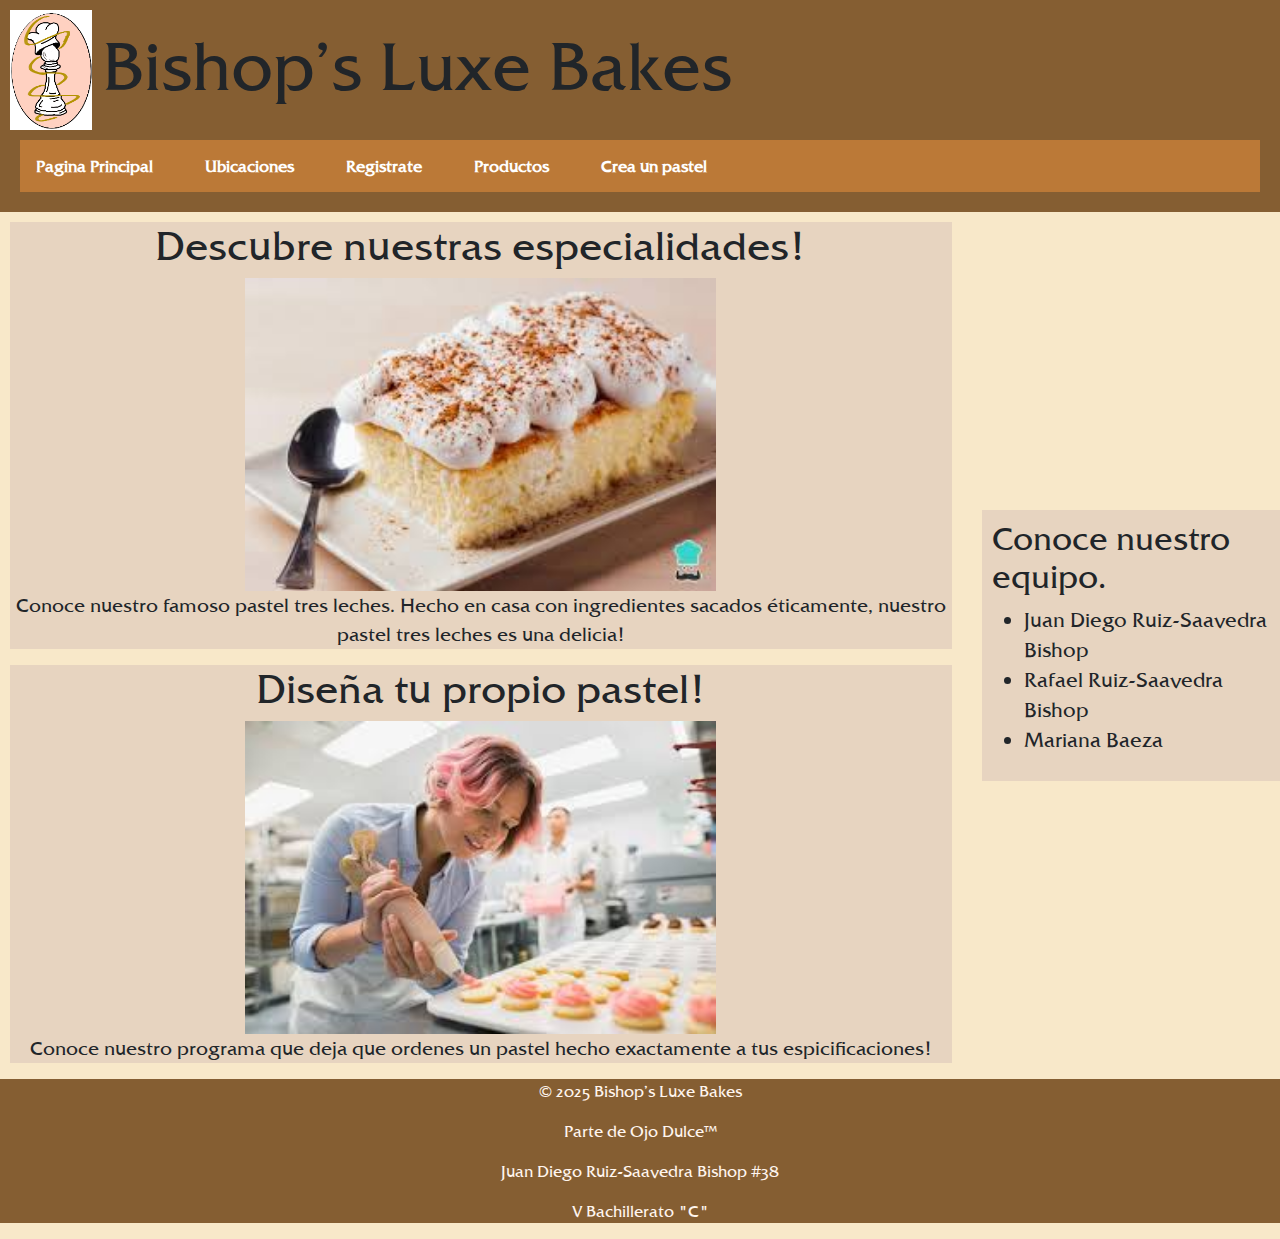
<file: index.html>
<!DOCTYPE html>
<html lang="en">
<head>
    <meta charset="UTF-8">
    <meta name="viewport" content="width=device-width, initial-scale=1.0">
    <title>Bishop’s Luxe Bakes</title>
    <link href="https://cdn.jsdelivr.net/npm/bootstrap@5.3.3/dist/css/bootstrap.min.css" rel="stylesheet" integrity="sha384-QWTKZyjpPEjISv5WaRU9OFeRpok6YctnYmDr5pNlyT2bRjXh0JMhjY6hW+ALEwIH" crossorigin="anonymous">
    <link rel="stylesheet" href="style.css">
</head>
<body>
    <div class="topmenu">
        <header>
            <div style="display: flex; align-items: center;">
                <a href="index.html">                <img src="logo.png" alt="Bishop’s Luxe  Bakes" style="height: 120px; margin-right: 10px;">
                </a>
                <h1 style="font-size: 67px;">Bishop’s Luxe Bakes</h1>
            </div>
            <nav class="topmenu">
                <ul style="background-color: rgb(187, 121, 55);">
                    <li><a href="index.html">Pagina Principal</a></li>
                    <li><a href="ubicaciones.html">Ubicaciones</a></li>
                    <li><a href="rewards.html">Registrate</a></li>
                    <li><a href="products.html">Productos</a></li>
                    <li><a href="create.html">Crea un pastel</a></li>
                </ul>
            </nav>
        </header>
    </div>
  
    <div style="display: flex; justify-content: center; align-items: flex-start; gap: 20px;">
        <section>
            <article style="text-align: center;margin: 10px; background-color: rgb(231, 212, 192);"> 
                <h1>Descubre nuestras especialidades!</h1>
                <a href="products.html"><img src="product1.jpg" alt="Bishop’s Luxe Bakes" style="width: 50%; max-width: 1200px; height: auto;"> </a>
                <p style="font-size: 1.2em;">Conoce nuestro famoso pastel tres leches. Hecho en casa con ingredientes sacados éticamente, nuestro pastel tres leches es una delicia!</p>
            </article>
            <article style="text-align: center;margin: 10px; background-color: rgb(231, 212, 192);"> 
                <h1>Diseña tu propio pastel!</h1>
                <a href="create.html"><img src="program.jpg" alt="Bishop’s Luxe Bakes" style="width: 50%; max-width: 1200px; height: auto;"> </a>
                <p style="font-size: 1.2em;">Conoce nuestro programa que deja que ordenes un pastel hecho exactamente a tus espicificaciones! </p>
            </article>
        </section>
        <aside style="background-color: rgb(231, 212, 192); padding: 10px; margin: auto;">
            <h2>Conoce nuestro equipo.</h2>
            <ul style="font-size: 20px;">
                <li>Juan Diego Ruiz-Saavedra Bishop</li>
                <li>Rafael Ruiz-Saavedra Bishop</li>
                <li>Mariana Baeza</li>

            </ul>
        </aside>
    </div></aside>
    <footer style="text-align: center; background-color: rgb(133, 94, 50); color: seashell;">
        <p>© 2025 Bishop’s Luxe Bakes</p>
        <p>Parte de Ojo Dulce™</p>
        <p>Juan Diego Ruiz-Saavedra Bishop #38</p>
        <p>V Bachillerato "C"</p>
    </footer>
</body>
</html>
</file>
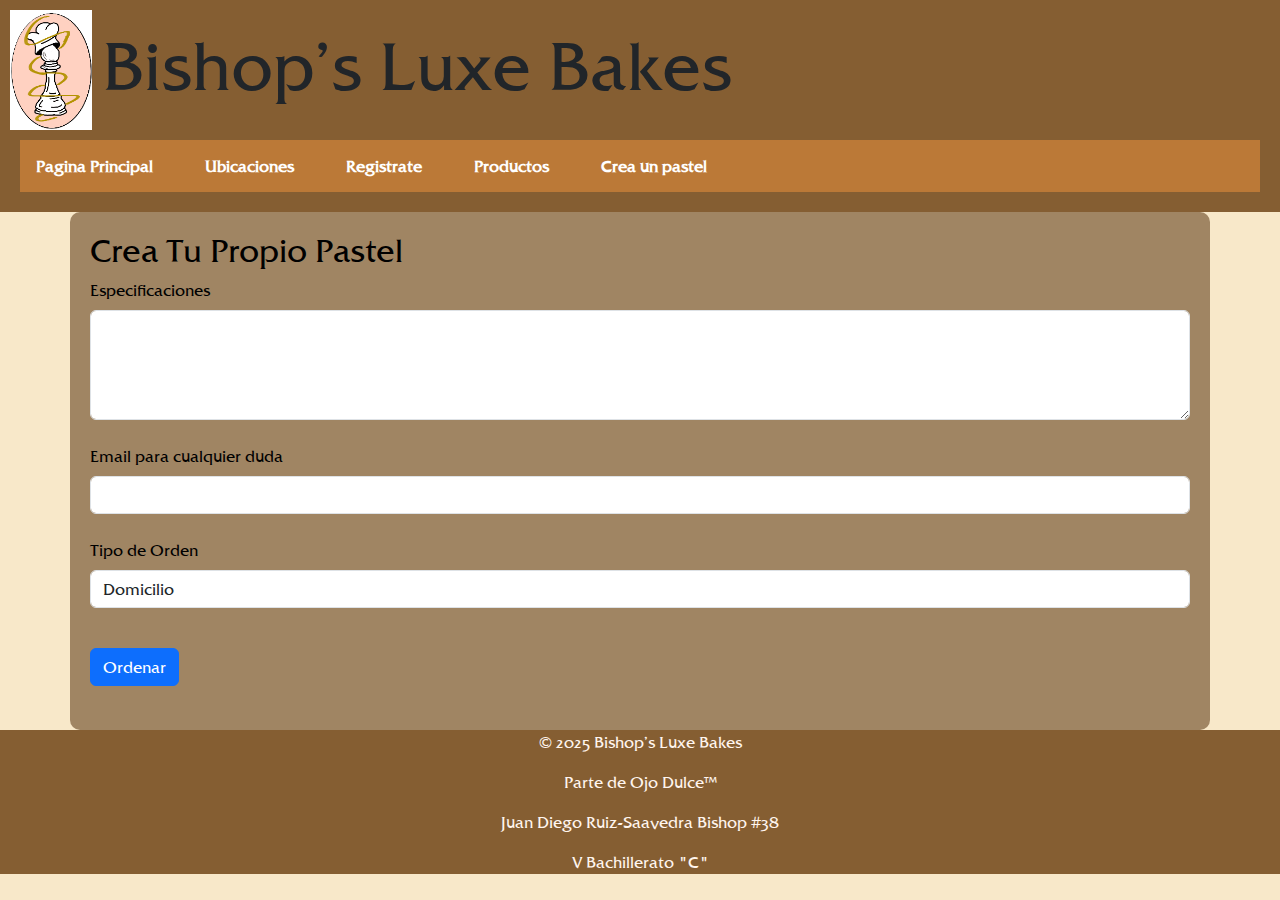
<file: create.html>
<!DOCTYPE html>
<html lang="en">
<head>
    <meta charset="UTF-8">
    <meta name="viewport" content="width=device-width, initial-scale=1.0">
    <title>Bishop’s Luxe Bakes</title>
    <link href="https://cdn.jsdelivr.net/npm/bootstrap@5.3.3/dist/css/bootstrap.min.css" rel="stylesheet" integrity="sha384-QWTKZyjpPEjISv5WaRU9OFeRpok6YctnYmDr5pNlyT2bRjXh0JMhjY6hW+ALEwIH" crossorigin="anonymous">
    <link rel="stylesheet" href="style.css">
</head>
<body>
    <div class="topmenu">
        <header>
            <div style="display: flex; align-items: center;">
                <a href="index.html">                <img src="logo.png" alt="Bishop’s Luxe  Bakes" style="height: 120px; margin-right: 10px;">
                </a>
                <h1 style="font-size: 67px;">Bishop’s Luxe Bakes</h1>
            </div>
            <nav class="topmenu">
                <ul style="background-color: rgb(187, 121, 55);">
                    <li><a href="index.html">Pagina Principal</a></li>
                    <li><a href="ubicaciones.html">Ubicaciones</a></li>
                    <li><a href="rewards.html">Registrate</a></li>
                    <li><a href="products.html">Productos</a></li>
                    <li><a href="create.html">Crea un pastel</a></li>
                </ul>
            </nav>
        </header>
    </div>
    
    <div class="container" style="background-color:rgba(109, 75, 41, 0.637); background-size: cover; padding: 20px; border-radius: 10px; color: rgb(0, 0, 0);">
        <h2>Crea Tu Propio Pastel</h2>
        <form action="rewards.php" method="POST">
            <div class="mb-3">
                <label for="name" class="form-label">Especificaciones</label>
                <textarea class="form-control" id="specifications" name="specifications" rows="4" required></textarea>
             <br>
                <label for="email" class="form-label">Email para cualquier duda</label>
                <input type="email" class="form-control" id="email" name="email" required>
             <br>
            <label for="orderType" class="form-label">Tipo de Orden</label>
            <select class="form-control" id="orderType" name="orderType" required>
                <option value="takeout">Domicilio</option>
                <option value="pickup">Recoger en tienda</option>
            </select>
            <br>
            </div>
            <button type="submit" class="btn btn-primary">Ordenar</button>
        </form>
        <br>
    </div>
        
    <footer style="text-align: center; background-color: rgb(133, 94, 50); color: seashell;">
        <p>© 2025 Bishop’s Luxe Bakes</p>
        <p>Parte de Ojo Dulce™</p>
        <p>Juan Diego Ruiz-Saavedra Bishop #38</p>
        <p>V Bachillerato "C"</p>
    </footer>
    </body>
    </html>
</file>
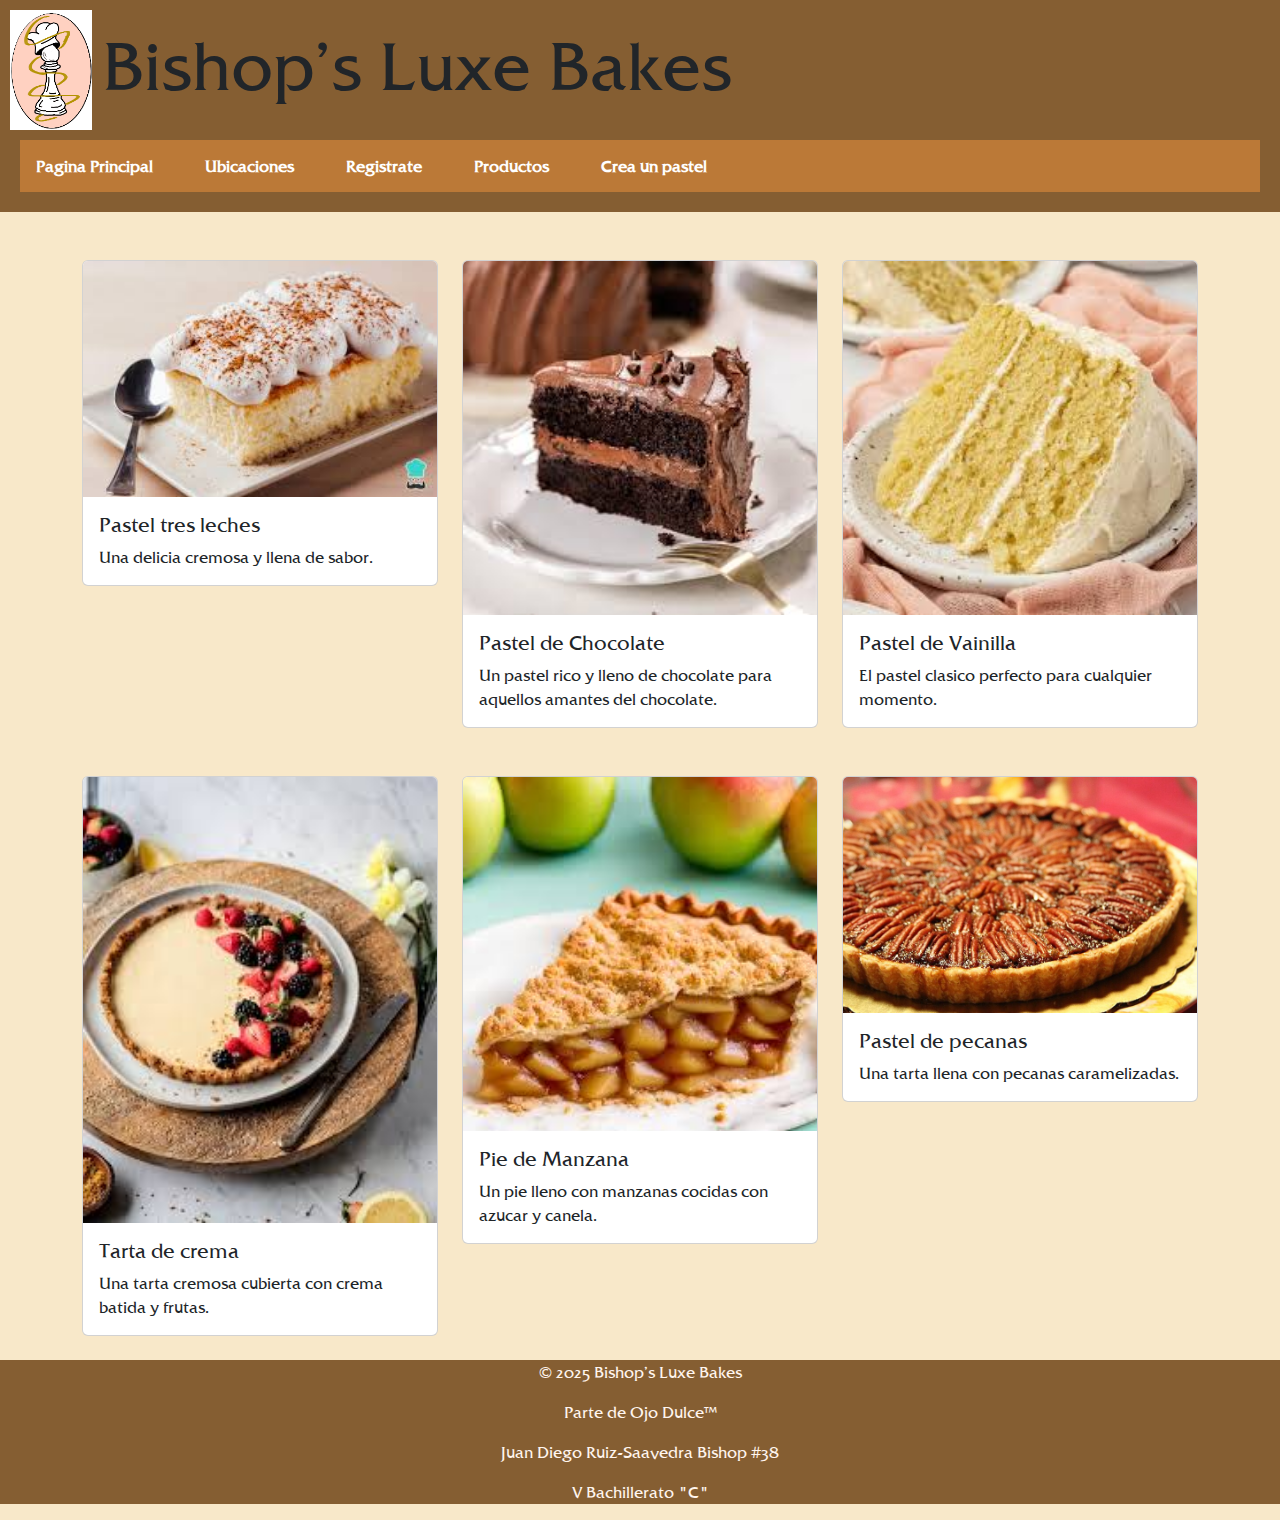
<file: products.html>
<!DOCTYPE html>
<html lang="en">
<head>
    <meta charset="UTF-8">
    <meta name="viewport" content="width=device-width, initial-scale=1.0">
    <title>Bishop’s Luxe Bakes</title>
    <link href="https://cdn.jsdelivr.net/npm/bootstrap@5.3.3/dist/css/bootstrap.min.css" rel="stylesheet" integrity="sha384-QWTKZyjpPEjISv5WaRU9OFeRpok6YctnYmDr5pNlyT2bRjXh0JMhjY6hW+ALEwIH" crossorigin="anonymous">
    <link rel="stylesheet" href="style.css">
</head>
<body>
    <div class="topmenu">
        <header>
            <div style="display: flex; align-items: center;">
                <a href="index.html">                <img src="logo.png" alt="Bishop’s Luxe  Bakes" style="height: 120px; margin-right: 10px;">
                </a>
                <h1 style="font-size: 67px;">Bishop’s Luxe Bakes</h1>
            </div>
            <nav class="topmenu">
                <ul style="background-color: rgb(187, 121, 55);">
                    <li><a href="index.html">Pagina Principal</a></li>
                    <li><a href="ubicaciones.html">Ubicaciones</a></li>
                    <li><a href="rewards.html">Registrate</a></li>
                    <li><a href="products.html">Productos</a></li>
                    <li><a href="create.html">Crea un pastel</a></li>
                </ul>
            </nav>
        </header>
    </div>
    <div class="container mt-5">
        <div class="row">
            <div class="col-md-4">
                <div class="card">
                    <img src="product1.jpg" class="card-img-top" alt="Pastel tres leches">
                    <div class="card-body">
                        <h5 class="card-title">Pastel tres leches</h5>
                        <p class="card-text">Una delicia cremosa y llena de sabor.</p>
                    </div>
                </div>
            </div>
            <div class="col-md-4">
                <div class="card">
                    <img src="product2.jpg" class="card-img-top" alt="Pastel de Chocolate">
                    <div class="card-body">
                        <h5 class="card-title">Pastel de Chocolate</h5>
                        <p class="card-text">Un pastel rico y lleno de chocolate para aquellos amantes del chocolate.</p>
                    </div>
                </div>
            </div>
            <div class="col-md-4">
                <div class="card">
                    <img src="product3.jpg" class="card-img-top" alt="Pastel de Vainilla">
                    <div class="card-body">
                        <h5 class="card-title">Pastel de Vainilla</h5>
                        <p class="card-text">El pastel clasico perfecto para cualquier momento.</p>
                    </div>
                </div>
            </div>
        </div>
    </div>
</div>
<div class="container mt-5">
    <div class="row">
        <div class="col-md-4">
            <div class="card">
                <img src="product4.jpg" class="card-img-top" alt="Tarta de crema">
                <div class="card-body">
                    <h5 class="card-title">Tarta de crema</h5>
                    <p class="card-text">Una tarta cremosa cubierta con crema batida y frutas.</p>
                </div>
            </div>
        </div>
        <div class="col-md-4">
            <div class="card">
                <img src="product5.jpg" class="card-img-top" alt="Pie de manzana">
                <div class="card-body">
                    <h5 class="card-title">Pie de Manzana</h5>
                    <p class="card-text">Un pie lleno con manzanas cocidas con azucar y canela.</p>
                </div>
            </div>
        </div>
        <div class="col-md-4">
            <div class="card">
                <img src="product6.jpg" class="card-img-top" alt="Pastel de pecanas">
                <div class="card-body">
                    <h5 class="card-title">Pastel de pecanas</h5>
                    <p class="card-text">Una tarta llena con pecanas caramelizadas.</p>
                </div>
            </div>
        </div>
    </div>
</div>

<br>
    <footer style="text-align: center; background-color: rgb(133, 94, 50); color: seashell;">
        <p>© 2025 Bishop’s Luxe Bakes</p>
        <p>Parte de Ojo Dulce™</p>
        <p>Juan Diego Ruiz-Saavedra Bishop #38</p>
        <p>V Bachillerato "C"</p>
    </footer>
</body>
</html>
</file>
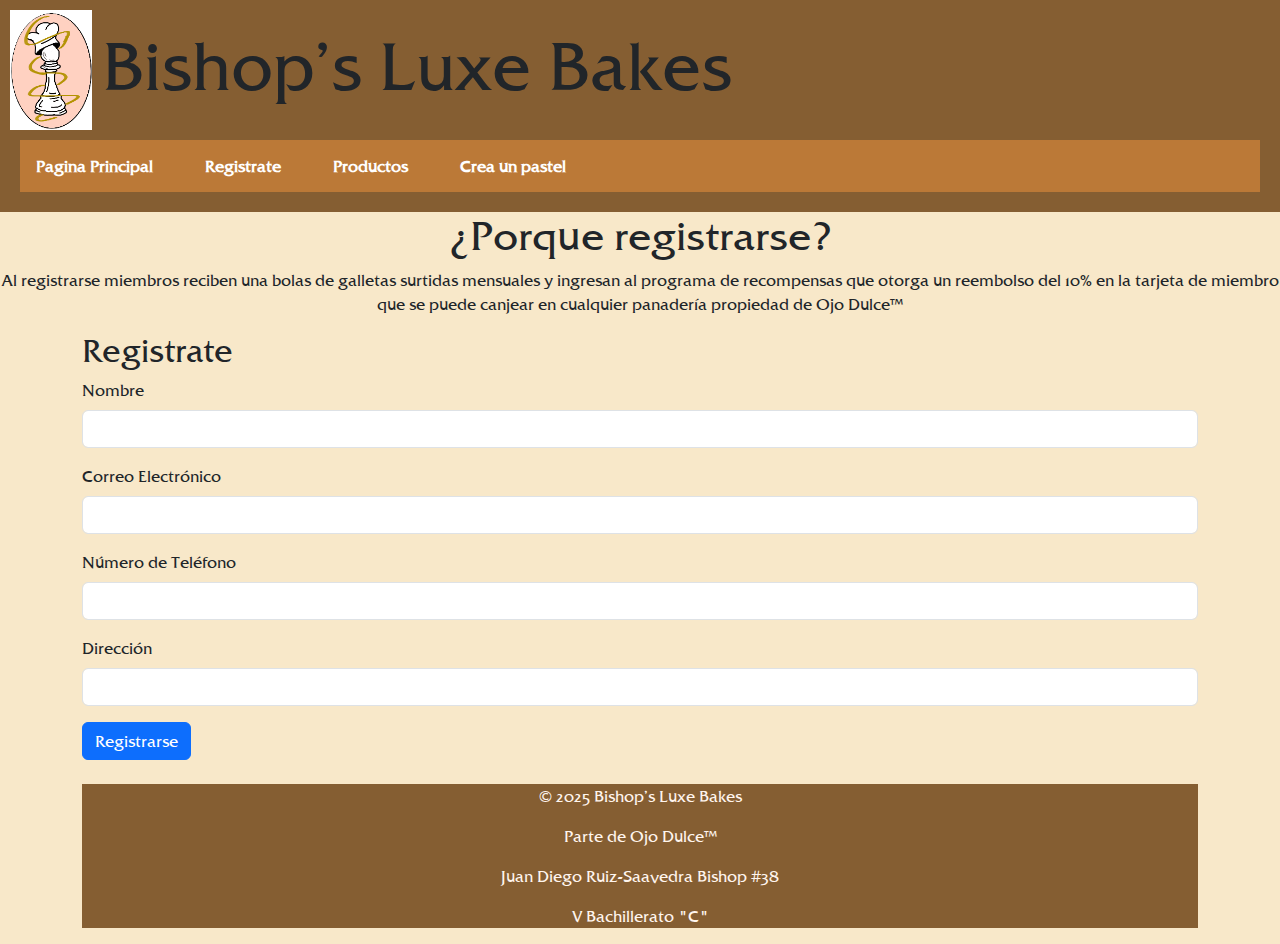
<file: rewards.html>
<!DOCTYPE html>
<html lang="en">
<head>
    <meta charset="UTF-8">
    <meta name="viewport" content="width=device-width, initial-scale=1.0">
    <title>Bishop’s Luxe Bakes</title>
    <link rel="stylesheet" href="style.css">
    <link href="https://cdn.jsdelivr.net/npm/bootstrap@5.3.3/dist/css/bootstrap.min.css" rel="stylesheet" integrity="sha384-QWTKZyjpPEjISv5WaRU9OFeRpok6YctnYmDr5pNlyT2bRjXh0JMhjY6hW+ALEwIH" crossorigin="anonymous">
</head>
<body>
    <div class="topmenu">
        <header>
            <div style="display: flex; align-items: center;">
                <a href="index.html">
                    <img src="logo.png" alt="Bishop’s Luxe Bakes" style="height: 120px; margin-right: 10px;">
                </a>
                <h1 style="font-size: 67px;">Bishop’s Luxe Bakes</h1>
            </div>
            <nav class="topmenu">
                <ul style="background-color: rgb(187, 121, 55);">
                    <li><a href="index.html">Pagina Principal</a></li>
                    <li><a href="rewards.html">Registrate</a></li>
                    <li><a href="products.html">Productos</a></li>
                    <li><a href="create.html">Crea un pastel</a></li>
                </ul>
            </nav>
        </header>
    </div>

    <div>
        <h1 style="text-align: center;">¿Porque registrarse?</h1>
        <p style="text-align: center;">Al registrarse miembros reciben una bolas de galletas surtidas mensuales y ingresan al programa de recompensas que otorga un reembolso del 10% en la tarjeta de miembro que se puede canjear en cualquier panadería propiedad de Ojo Dulce™</p>
    </div>

    <div class="container">
        <h2>Registrate</h2>
        <form action="rewards.php" method="POST">
            <div class="mb-3">
                <label for="name" class="form-label">Nombre</label>
                <input type="text" class="form-control" id="name" name="name" required>
            </div>
            <div class="mb-3">
                <label for="email" class="form-label">Correo Electrónico</label>
                <input type="email" class="form-control" id="email" name="email" required>
            </div>
            <div class="mb-3">
                <label for="phone" class="form-label">Número de Teléfono</label>
                <input type="tel" class="form-control" id="phone" name="phone" required>
            </div>
            <div class="mb-3">
                <label for="address" class="form-label">Dirección</label>
                <input type="text" class="form-control" id="address" name="address" required>
            </div>
            <button type="submit" class="btn btn-primary">Registrarse</button>
        </form>
        <br>
        
    <footer style="text-align: center; background-color: rgb(133, 94, 50); color: seashell;">
        <p>© 2025 Bishop’s Luxe Bakes</p>
        <p>Parte de Ojo Dulce™</p>
        <p>Juan Diego Ruiz-Saavedra Bishop #38</p>
        <p>V Bachillerato "C"</p>
    </footer>
</body>
</html>
</file>
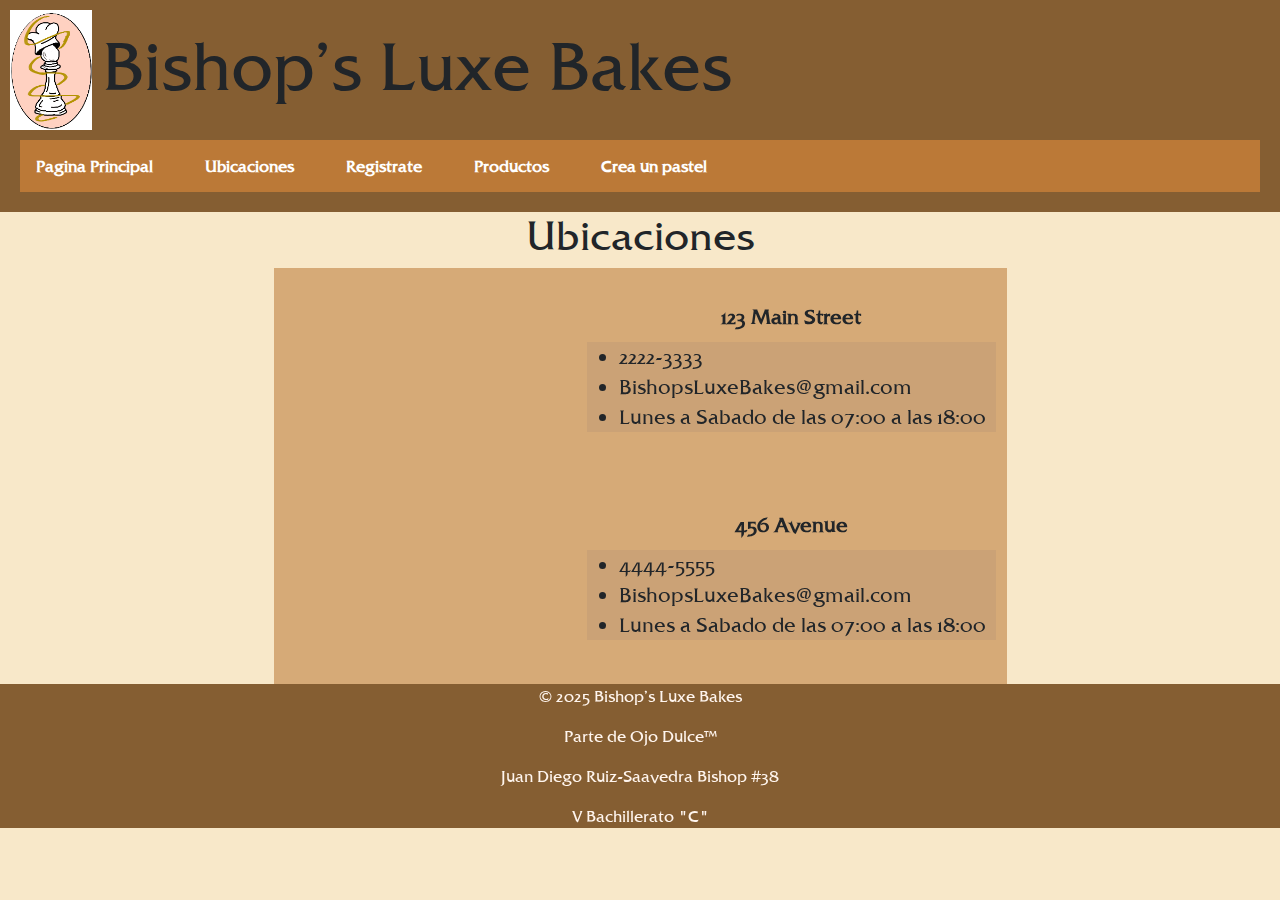
<file: ubicaciones.html>
<!DOCTYPE html>
<html lang="en">
<head>
    <meta charset="UTF-8">
    <meta name="viewport" content="width=device-width, initial-scale=1.0">
    <title>Bishop’s Luxe Bakes</title>
    <link rel="stylesheet" href="style.css">
    <link href="https://cdn.jsdelivr.net/npm/bootstrap@5.3.3/dist/css/bootstrap.min.css" rel="stylesheet" integrity="sha384-QWTKZyjpPEjISv5WaRU9OFeRpok6YctnYmDr5pNlyT2bRjXh0JMhjY6hW+ALEwIH" crossorigin="anonymous">
</head>
<body>
    <div class="topmenu">
        <header>
            <div style="display: flex; align-items: center;">
                <a href="index.html">
                    <img src="logo.png" alt="Bishop’s Luxe Bakes" style="height: 120px; margin-right: 10px;">
                </a>
                <h1 style="font-size: 67px;">Bishop’s Luxe Bakes</h1>
            </div>
            <nav class="topmenu">
                <ul style="background-color: rgb(187, 121, 55);">
                    <li><a href="index.html">Pagina Principal</a></li>
                    <li><a href="ubicaciones.html">Ubicaciones</a></li>
                    <li><a href="rewards.html">Registrate</a></li>
                    <li><a href="products.html">Productos</a></li>
                    <li><a href="create.html">Crea un pastel</a></li>
                </ul>
            </nav>
        </header>
    </div>
    <h1 style="text-align: center;">Ubicaciones</h1>
    <table style="margin: auto;" >
    <tr style="background-color: rgba(187, 121, 55, 0.562);">
        <td>
        <iframe src="https://www.google.com/maps/embed?pb=!1m18!1m12!1m3!1d3153.835434509374!2d-122.419415484681!3d37.77492927975945!2m3!1f0!2f0!3f0!3m2!1i1024!2i768!4f13.1!3m3!1m2!1s0x80858064f8e4c4b1%3A0x4c8b0b0b0b0b0b0b!2s123%20Main%20St%2C%20San%20Francisco%2C%20CA%2094105%2C%20USA!5e0!3m2!1sen!2s!4v1600000000000!5m2!1sen!2s" width="300" height="200" style="border:0;" allowfullscreen="" loading="lazy"></iframe>
        </td>
        <td class="ubicacion">
            <b>123 Main Street</b>
            <ul style="background-color:rgba(192, 154, 116, 0.507); margin: 10px;">
                <li>2222-3333</li>
                <li>BishopsLuxeBakes@gmail.com</li>
                <li>Lunes a Sabado de las 07:00 a las 18:00</li>
            </ul>
        </td>
    </tr>
    <tr style="background-color: rgba(187, 121, 55, 0.562);">
        <td>
            <iframe src="https://www.google.com/maps/embed?pb=!1m16!1m12!1m3!1d237.33406691650967!2d-98.98876082101121!3d44.51936094667907!2m3!1f0!2f0!3f0!3m2!1i1024!2i768!4f13.1!2m1!1s456%20avenue!5e0!3m2!1ses!2sgt!4v1740190960391!5m2!1ses!2sgt" width="300" height="200" style="border:0;" allowfullscreen="" loading="lazy" referrerpolicy="no-referrer-when-downgrade"></iframe>
        </td>
        <td class="ubicacion">
            <b>456 Avenue</b>
            <ul style="background-color:rgba(192, 154, 116, 0.507); margin: 10px;">
                <li> 4444-5555</li>
                <li> BishopsLuxeBakes@gmail.com</li>
                <li>Lunes a Sabado de las 07:00 a las 18:00</li>
            </ul>
        </td>
    </tr>
    </table>

    <footer style="text-align: center; background-color: rgb(133, 94, 50); color: seashell;">
        <p>© 2025 Bishop’s Luxe Bakes</p>
        <p>Parte de Ojo Dulce™</p>
        <p>Juan Diego Ruiz-Saavedra Bishop #38</p>
        <p>V Bachillerato "C"</p>
    </footer>
</body>
</html>
</file>
<file: style.css>
.topmenu {
    background-color: rgb(133, 94, 50);
    padding: 10px;
    font-family:Friz Quadrata;
    font-weight: bolder;
}

.topmenu ul {
    list-style-type: none;
    margin: 0;
    padding: 0;
    overflow: hidden;
}
.topmenu a img {
    border: none;
    outline: none;
}

.topmenu a {
    text-decoration: none;
}
.topmenu li {
    float: left;
    margin-right: 20px;
}

.topmenu li a {
    display: block;
    color: white;
    text-align: center;
    padding: 14px 16px;
    text-decoration: none;
}

.topmenu li a:hover {
    background-color: rgb(100, 60, 20);
}

@font-face {
    font-family: Friz Quadrata;
    src: url(friz-quadrata-regular-os-5870333951e7c.ttf);
}

body {
    background-color: rgba(245, 222, 179, 0.705) !important;
    font-family: Friz Quadrata !important;
}

.ubicacion{
    text-align: center;
    font-size: 20px;
}

.ubicacion li{
    margin-right: 10px;
    text-align: left;
}
</file>
